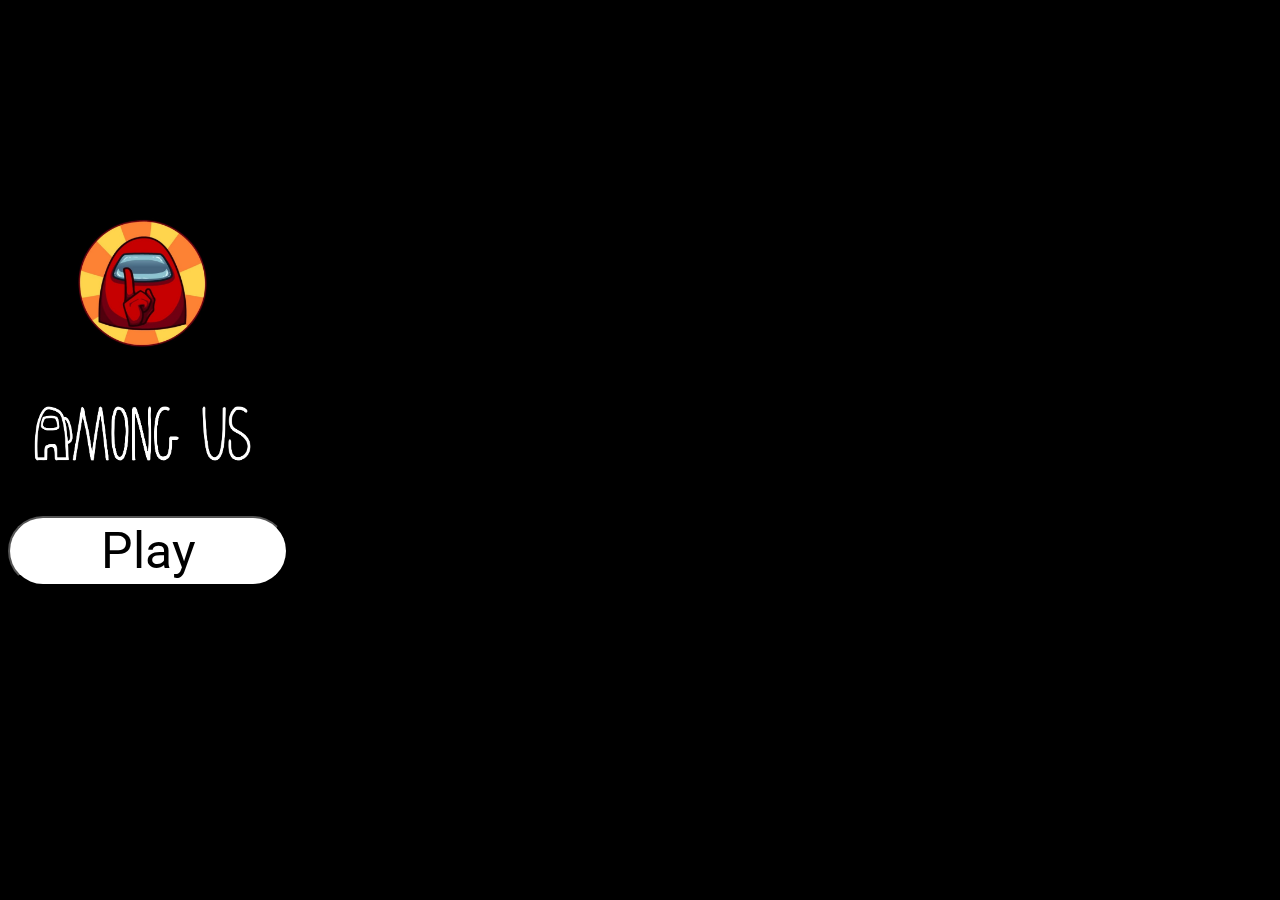
<file: index.html>
<!DOCTYPE html>
<html>
<head>
	<meta charset="utf-8">
    <meta name="viewport" content="width = device-width, intial-scale=1, shrink-to-fit=no">
    <meta http-equiv="x-ua-compatible" content="ie=edge">
	
    <!--Bootstrap Css-->
    <link href="https://cdn.jsdelivr.net/npm/bootstrap@5.0.0-beta3/dist/css/bootstrap.min.css" rel="stylesheet" integrity="sha384-eOJMYsd53ii+scO/bJGFsiCZc+5NDVN2yr8+0RDqr0Ql0h+rP48ckxlpbzKgwra6" crossorigin="anonymous">

	<title>Amongus</title>
	<link href="assets/Image/logo.png" rel="icon">
	<link rel="stylesheet" type="text/css" href="assets/Css/style2.css">
	<script type="text/javascript" src="assets/Js/index2.js"></script>


</head>
<body id="bd" >
	<div id="mainn" class="container">
		<div class="row">
			<div class="col-sm-4"></div>
			<div class="col-sm-4">
				<img id="mainlo" src="assets/Image/among-us-logo.jpg">
			</div>
			<div class="col-sm-4"></div>
		</div>

		<div class="row">
			<div class="col-sm-4"></div>
			<div class="col-sm-4">
				<img id="mainlo1" src="assets/Image/banner.png">
			</div>
			<div class="col-sm-4"></div>
		</div>

		<div class="row">
			<div class="col-sm-4"></div>
			<div class="col-sm-4">
				<button id="bumain" onclick="clickGame()"> Play</button>
			</div>
			<div class="col-sm-4"></div>
		</div>

		
		
	</div>

	    <script src="https://cdn.jsdelivr.net/npm/bootstrap@5.0.0-beta3/dist/js/bootstrap.bundle.min.js" integrity="sha384-JEW9xMcG8R+pH31jmWH6WWP0WintQrMb4s7ZOdauHnUtxwoG2vI5DkLtS3qm9Ekf" crossorigin="anonymous"></script>
        <script src="https://cdn.jsdelivr.net/npm/@popperjs/core@2.9.1/dist/umd/popper.min.js" integrity="sha384-SR1sx49pcuLnqZUnnPwx6FCym0wLsk5JZuNx2bPPENzswTNFaQU1RDvt3wT4gWFG" crossorigin="anonymous"></script>
        <script src="https://cdn.jsdelivr.net/npm/bootstrap@5.0.0-beta3/dist/js/bootstrap.min.js" integrity="sha384-j0CNLUeiqtyaRmlzUHCPZ+Gy5fQu0dQ6eZ/xAww941Ai1SxSY+0EQqNXNE6DZiVc" crossorigin="anonymous"></script>
</body>
</html>
</file>
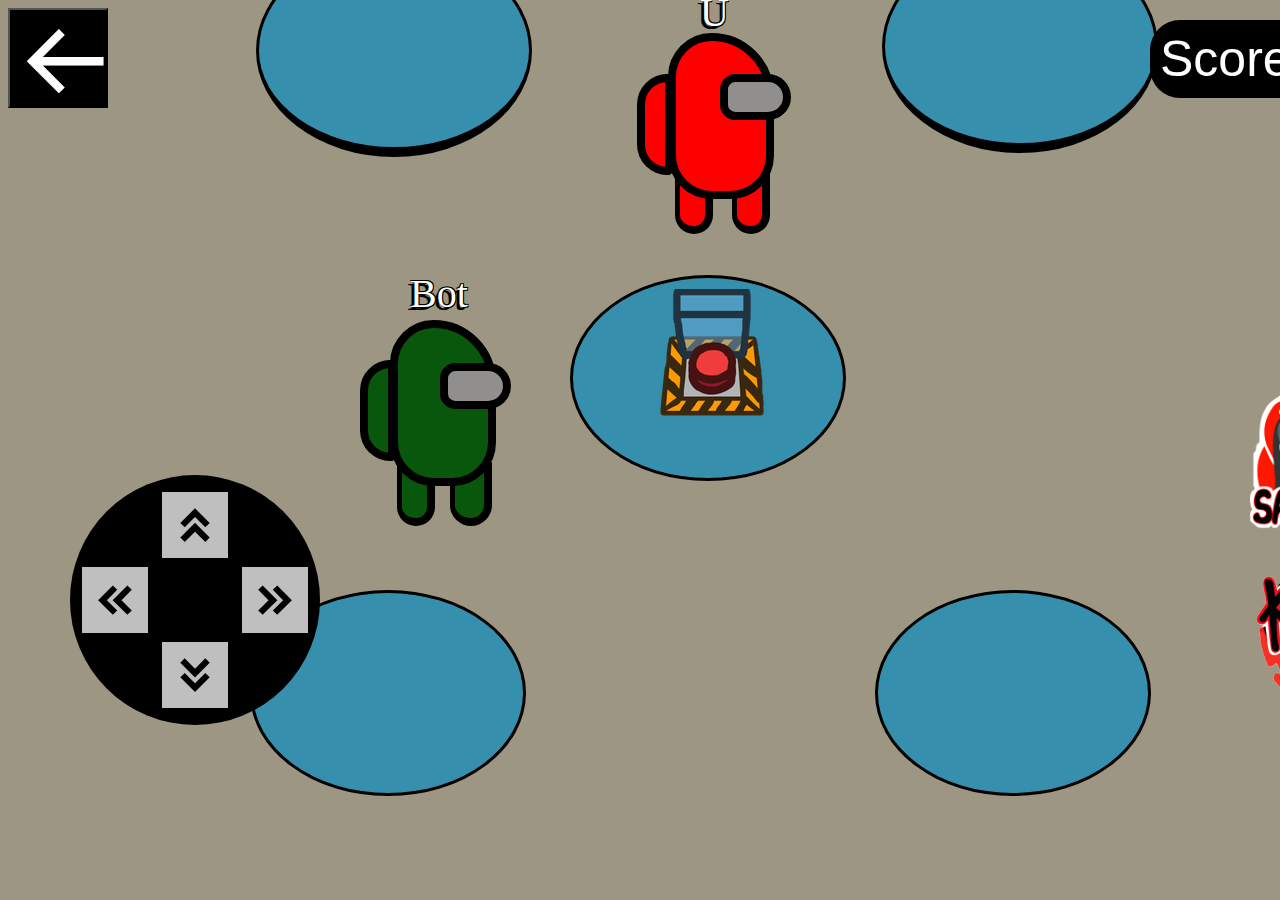
<file: amongus.html>
<!DOCTYPE html>
<html>
<head>

	<title>Amongus game</title>
	<link rel="stylesheet" type="text/css" href="assets/Css/style.css">
	<script type="text/javascript" src="assets/Js/index.js"></script>
	<link href='https://cdn.jsdelivr.net/npm/boxicons@2.0.5/css/boxicons.min.css' rel='stylesheet'>
	<link href="assets/Image/logo.png" rel="icon">


</head>
<body  id="b" onkeydown='getKeyAndMove(event)'>
	<button style="background-color: black; color: white; width: 100px; height:100px;font-size: 100px; border-color: black;" onclick="backmini()"><i class='bx bx-arrow-back'></i></button>
	
	<div id="bac">
		<div id="table"></div>
		<div id="table2"></div>
		<div id="table3"></div>
		<div id="table4"></div>
		<div id="table5"></div>
		
	</div>

	<div id="img">
	<div id="nameme">U</div>
	 <div class="hand"></div>
	 <div id="body"></div>
	 <div id="lleg"></div>
	 <div id="rleg"></div>
	 <div class="eye"></div>
	 <div class="line"></div>
	</div>
	<img id="emb" src="assets/Image/emb.png">

	<img onclick="goKill()" id="kill" src="assets/Image/kill.png">
	
	<div id="img1">
	 <div id="name1">Bot</div>
	 <div class="hand1"></div>
	 <div id="body1"></div>
	 <div id="lleg1"></div>
	 <div id="rleg1"></div>
	 <div class="eye1"></div>
	 <div class="line1"></div>
	</div>

	<div id="deadimg"></div>

    <div id="navcircle"></div>
	<button id="upar" onclick="moveUp()"><i style="font-size: 50px;" class='bx bxs-chevrons-up' ></i></button>
	<button id="dowar" onclick="moveDown()"><i style="font-size: 50px;" class='bx bxs-chevrons-down' ></i></button>
	<button id="lefar" onclick="moveLeft()"><i  style="font-size: 50px;" class='bx bxs-chevrons-left' ></i></button>
	<button id="rigar" onclick="moveRight()"><i style="font-size: 50px;" class='bx bxs-chevrons-right' ></i></button>
	<img onclick="gosabo()" id="sab" src="assets/Image/sabotage.png">
	<div id="saboo"></div>

	<div id="score">Score:0</div>
	<div id="no"></div>




</body>
</html>
</file>
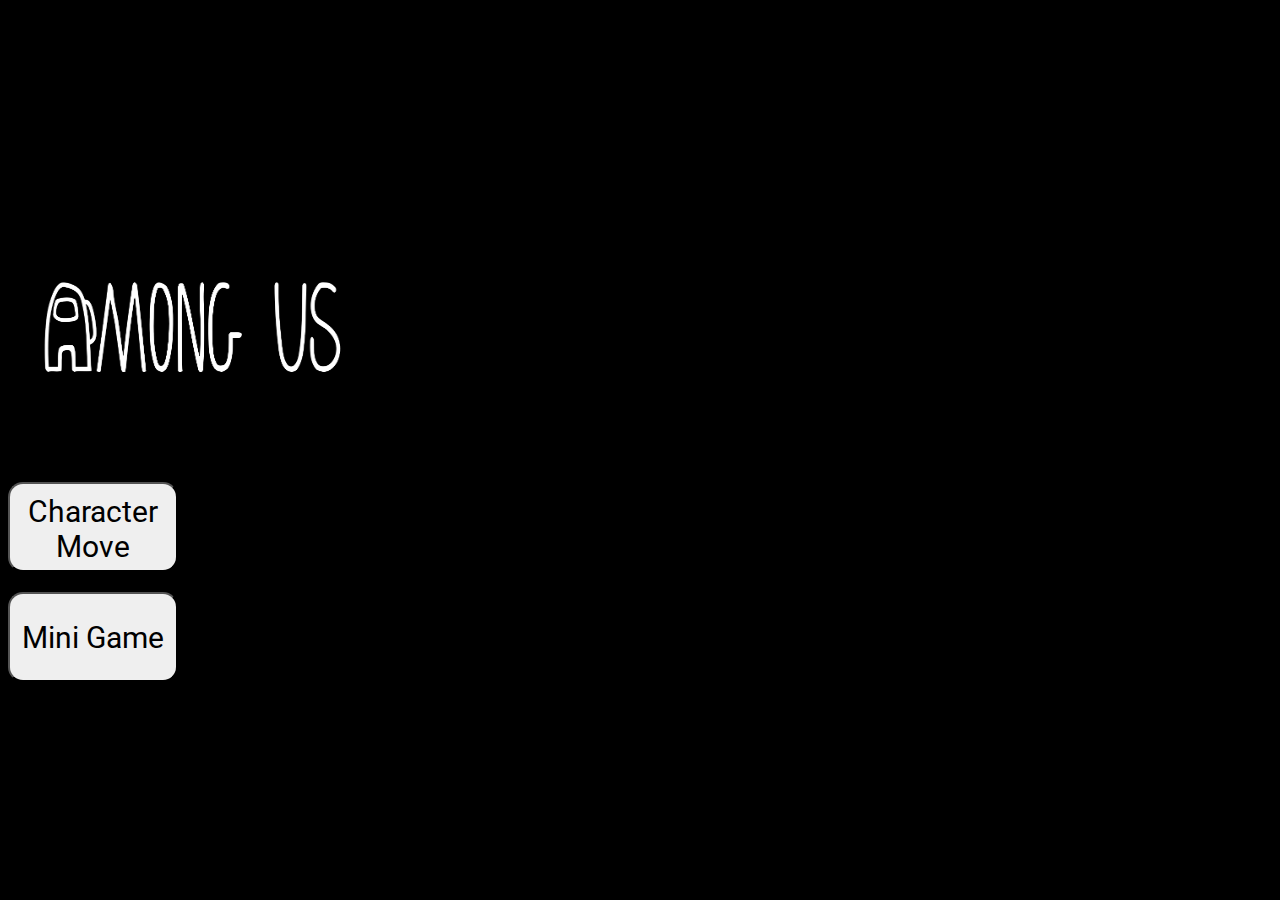
<file: gamemain.html>
<!DOCTYPE html>
<html>
<head>
	<meta charset="utf-8">
    <meta name="viewport" content="width = device-width, intial-scale=1, shrink-to-fit=no">
    <meta http-equiv="x-ua-compatible" content="ie=edge">
	
    <!--Bootstrap Css-->
    <link href="https://cdn.jsdelivr.net/npm/bootstrap@5.0.0-beta3/dist/css/bootstrap.min.css" rel="stylesheet" integrity="sha384-eOJMYsd53ii+scO/bJGFsiCZc+5NDVN2yr8+0RDqr0Ql0h+rP48ckxlpbzKgwra6" crossorigin="anonymous">

	<title>Amongus</title>
	<link href="assets/Image/logo.png" rel="icon">
	<link rel="stylesheet" type="text/css" href="assets/Css/style3.css">
	<script type="text/javascript" src="assets/Js/index2.js"></script>
</head>
<body>
	<div id="mainn" class="container">
		<div class="row">
			<div class="col-sm-4"></div>
			<div class="col-sm-4">
				<img id="mainlo" src="assets/Image/banner.png">
			</div>
			<div class="col-sm-4"></div>
		</div>

		<div class="row">
			<div class="col-sm-3"></div>
			<div class="col-12  col-sm-4">
				<button id="mainlo1" onclick="mini()"> Character Move</button>
			</div>
			<div class="col-12  col-sm-4">
				<button id="mainlo1" onclick="mini1()"> Mini Game</button>
			</div>
			<div class="col-sm-4"></div>
		</div>

		
		
		
	</div>

	    <script src="https://cdn.jsdelivr.net/npm/bootstrap@5.0.0-beta3/dist/js/bootstrap.bundle.min.js" integrity="sha384-JEW9xMcG8R+pH31jmWH6WWP0WintQrMb4s7ZOdauHnUtxwoG2vI5DkLtS3qm9Ekf" crossorigin="anonymous"></script>
        <script src="https://cdn.jsdelivr.net/npm/@popperjs/core@2.9.1/dist/umd/popper.min.js" integrity="sha384-SR1sx49pcuLnqZUnnPwx6FCym0wLsk5JZuNx2bPPENzswTNFaQU1RDvt3wT4gWFG" crossorigin="anonymous"></script>
        <script src="https://cdn.jsdelivr.net/npm/bootstrap@5.0.0-beta3/dist/js/bootstrap.min.js" integrity="sha384-j0CNLUeiqtyaRmlzUHCPZ+Gy5fQu0dQ6eZ/xAww941Ai1SxSY+0EQqNXNE6DZiVc" crossorigin="anonymous"></script>

</body>
</html>
</file>
<file: assets/Css/style2.css>
@import url('https://fonts.googleapis.com/css2?family=Roboto&display=swap');

body{
	background-color: black;
}

#mainlo{
	
	height: 150px;
	width: 270px;
    margin-top: 200px;
	
	
}

#mainlo1{
	
	height: 150px;
	width: 270px;
	
}


#bumain{
	background-color: white;
	height: 70px;
	width: 280px;
	font-family: 'Roboto', sans-serif;
	font-size: 50px;
	border-radius: 50px;
	
}

#bumain:hover{
	background-color: #d6d6d6;
}
</file>
<file: assets/Css/style.css>
/*Importing google font*/
@import url(https://fonts.googleapis.com/css?family=Nobile:400italic,700italic);

body{
	background-color: #9c9683;
	
}


/*Background*/
#table{
	position: absolute;
	background-color: #368fad;
	height: 200px;
	width: 270px;
	border-radius: 50%;
	left: 256px;
	top: -56px;
	border:3px solid black;
	perspective: 10px;
	border-bottom: 10px solid black;
	z-index: -4;
}

#table2{
	position: absolute;
	background-color: #368fad;
	height: 200px;
	width: 270px;
	border-radius: 50%;
	left: 882px;
	top: -60px;
	border:3px solid black;
	perspective: 10px;
	border-bottom: 10px solid black;
	z-index: -4;
}

#table3{
	position: absolute;
	background-color: #368fad;
	height: 200px;
	width: 270px;
	border-radius: 50%;
	left: 875px;
	top: 590px;
	border:3px solid black;
	perspective: 10px;
	z-index: -4;
}

#table4{
	position:absolute;
	background-color: #368fad;
	height: 200px;
	width: 270px;
	border-radius: 50%;
	left: 250px;
	top: 590px;
	border:3px solid black;
	perspective: 10px;
	z-index: -4;
}

#table5{
	position:absolute;
	background-color: #368fad;
	height: 200px;
	width: 270px;
	border-radius: 50%;
	left: 570px;
	top: 275px;
	border:3px solid black;
	perspective: 10px;
	z-index: -4;
}

/* Emergency button*/
#emb{
	position: relative;
	left: 640px;
	top: 180px;
	z-index: -1;
}






/* For creating character*/
.hand{
	position: absolute;
	background-color: red;
	width: 20px;
	height: 85px;
	top: -35px;
	left: 629px;
	border-radius: 55px 0px 10px 55px;
	border: 8px solid black;

}
#body{
	position: absolute;
	background-color: red;
	width: 90px;
	height: 150px;
	top: -76px;
	left: 660px;
	border-radius: 70px 100px 70px 70px;
	border: 8px solid black;
	perspective: 20px;
	

}

#lleg{
	position: absolute;
	background-color: red;
	width: 25px;
	height: 48px;
	top: 61px;
	left: 667px;
	border: 8px solid black;
	border-radius: 0px 0px 30px 30px;
	border-left: 5px solid black;
	z-index: -1;

}
#rleg{
	position: absolute;
	background-color: red;
	width: 25px;
	height: 48px;
	top: 61px;
	left: 724px;
	border: 8px solid black;
	border-radius: 0px 0px 30px 30px;
	border-left: 5px solid black;
	z-index: -1;
	

}

.eye{
	position: absolute;
	background-color: #918f8e;
	width: 55px;
	height: 30px;
	top: -35px;
	left: 712px;
	border-radius: 20px 30px 30px 20px;
	border: 8px solid black;


}

#nameme{
	font-size: 40px;
	color: white;
	text-shadow: -3px 3px 0 #000, 1px 1px 0 #000, 1px -1px 0 #000, -1px -1px 0 #000;
	position: fixed;
	left: 692px;
	top: -120px;
	transform: none !important;

}

/*Footer*/
.foot{
	position: absolute;
	color: green;
	font-size:20px;
	left: 530px;
	top: 700px;
}

.but1:hover{
     color:white;
}

/*Kill Button*/
#kill{
	width : 300px;
	height: 300px;
	position: absolute;
	left: 1170px;
	top: 480px;
	z-index: 5;
	visibility: visible;

}

/*Sabotage Button*/
#sab{
	width : 150px;
	height: 150px;
	position: absolute;
	left: 1250px;
	top: 380px;
	z-index: 5;

}
/*Sabotage Effect*/
#saboo{
	position: absolute;
	top: 0px;
	width : 1500px;
	height: 800px;
	background-color: red;
	opacity: 0.5;
	visibility: hidden;


}


/*For character 2*/

.hand1{
	position: absolute;
	background-color: #08570c;
	width: 20px;
	height: 85px;
	top: 360px;
	left: 360px;
	border-radius: 55px 0px 10px 55px;
	border: 8px solid black;
	z-index: -1;

}
#body1{
	position: absolute;
	background-color: #08570c;
	width: 90px;
	height: 150px;
	top: 320px;
	left: 390px;
	border-radius: 70px 100px 70px 70px;
	border: 8px solid black;
	z-index: -1;
	

}

#lleg1{
	position: absolute;
	background-color: #08570c;
	width: 25px;
	height: 48px;
	top: 462px;
	left: 397px;
	border: 8px solid black;
	border-radius: 0px 0px 30px 30px;
	border-left: 5px solid black;
	z-index: -2;

}
#rleg1{
	position: absolute;
	background-color: #08570c;
	width: 29px;
	height: 48px;
	top: 462px;
	left: 450px;
	border: 8px solid black;
	border-radius: 0px 0px 30px 30px;
	border-left: 5px solid black;
	z-index: -2;
	

}

.eye1{
	position: absolute;
	background-color: #918f8e;
	width: 55px;
	height: 30px;
	top: 363px;
	left: 440px;
	border-radius: 20px 30px 30px 20px;
	border: 8px solid black;
	z-index: -1;

}

#img{
	perspective: 100px;

}

/* character name */
#name1{
	font-size: 40px;
	color: white;
	text-shadow: -3px 3px 0 #000, 1px 1px 0 #000, 1px -1px 0 #000, -1px -1px 0 #000;
	position: absolute;
	left: 410px;
	top: 270px;
	z-index: -1;
}

/*Touch Nav*/
#upar{
	background-color: #bfbfbf;
	height:70px;
	width: 70px;
	position: absolute;
	left: 160px;
	top: 490px;
	border: 2px solid black;
	z-index: 5;
}

#dowar{
	background-color: #bfbfbf;
	height:70px;
	width: 70px;
	position: absolute;
	left: 160px;
	top: 640px;
	border: 2px solid black;
	z-index: 5;
}

#lefar{
	background-color: #bfbfbf;
	height:70px;
	width: 70px;
	position: absolute;
	left: 80px;
	top: 565px;
	border: 2px solid black;
	z-index: 5;
}

#rigar{
	background-color: #bfbfbf;
	height:70px;
	width: 70px;
	position: absolute;
	left: 240px;
	top: 565px;
	border: 2px solid black;
	z-index: 5;
}

#navcircle{
	background-color: black;
	width: 250px;
	height: 250px;
	border-radius:50%;
	position: absolute;
	top: 475px;
	left: 70px;
	z-index: 5;
}

/*Score*/
#score{
	position: absolute;
	font-size: 50px;
	background: black;
	width: 200px;
	border-radius: 30px;
	padding: 10px;
	font-family: sans-serif;
	color: white;
	left: 1150px;
	top: 20px;

}
</file>
<file: assets/Css/style3.css>
@import url('https://fonts.googleapis.com/css2?family=Roboto&display=swap');

body{
	background-color: black;
}

#mainlo{
	
	height: 250px;
	width: 370px;
    margin-top: 200px;
	
	
}

#mainlo1{
	
	margin-top: 20px;
	height: 90px;
	width: 170px;
	border-radius:15px;
	padding:10px;
	font-family: 'Roboto', sans-serif;
	font-size: 30px
	
}


#mainlol:hover{
	background-color: #d6d6d6;
}
</file>
